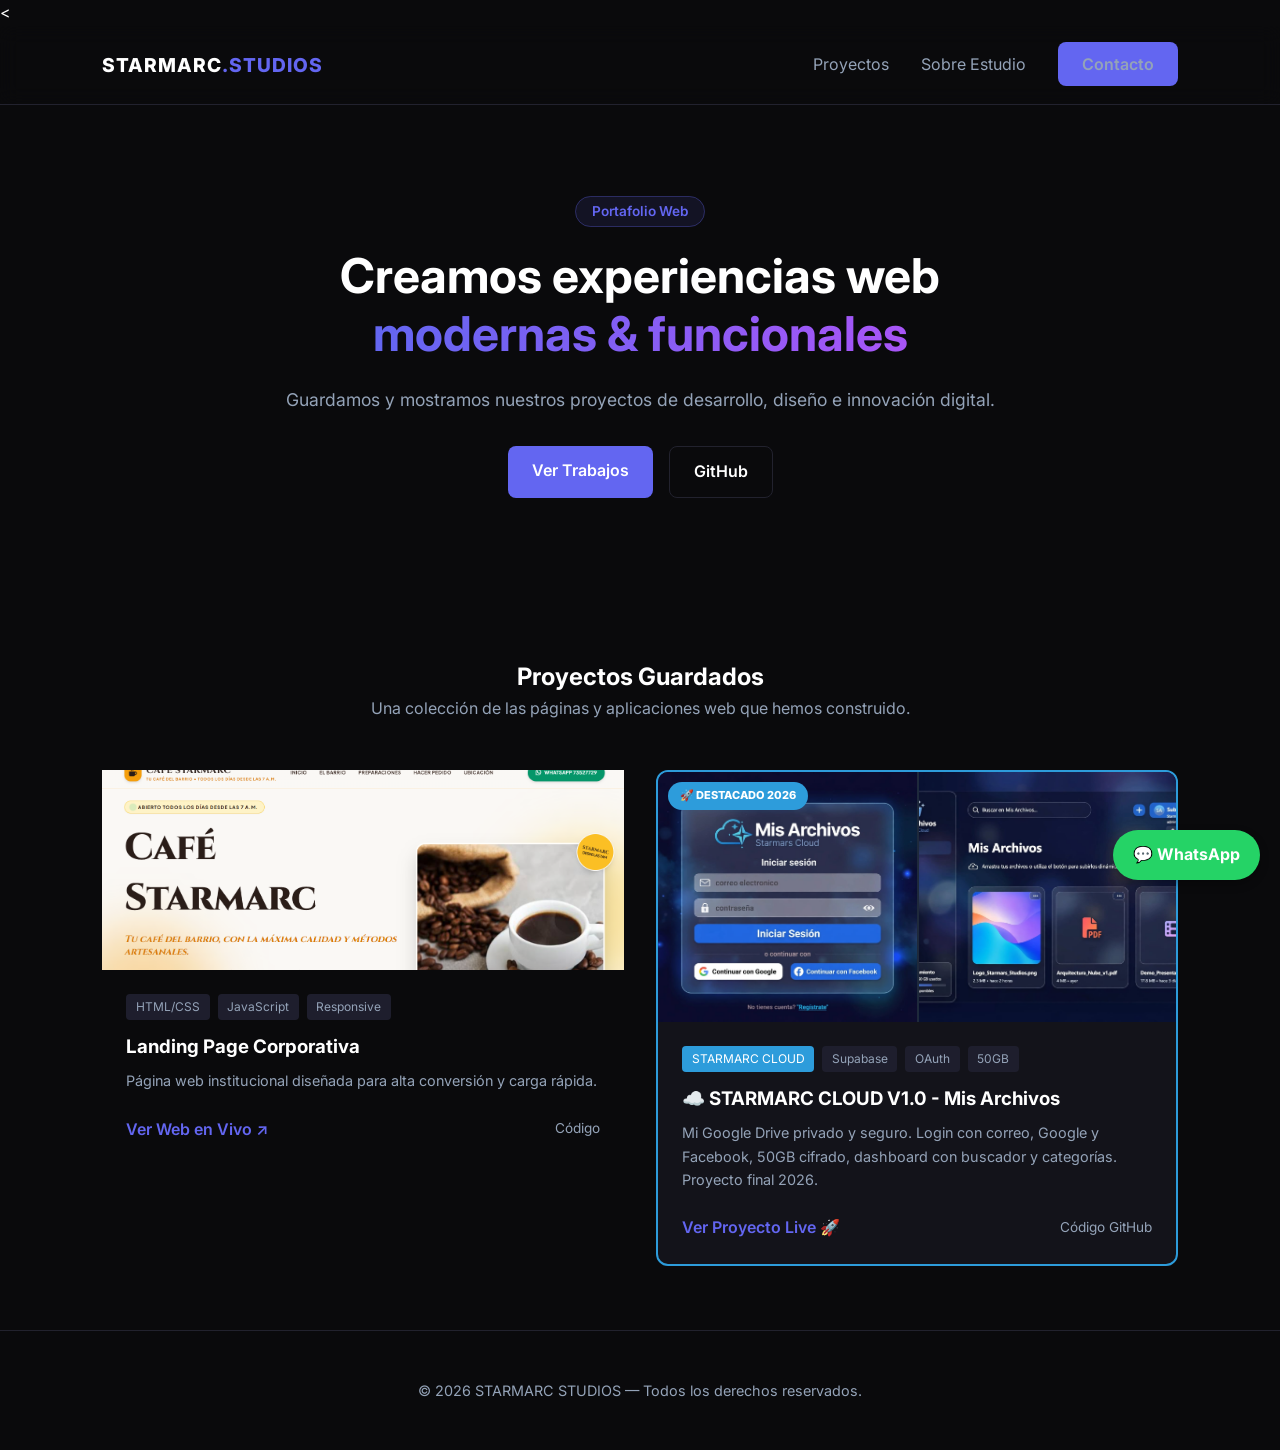
<file: index.html>
<<!DOCTYPE html>
<html lang="es">
<head>
    <meta charset="UTF-8">
    <meta name="viewport" content="width=device-width, initial-scale=1.0">
    <title>STARMARC STUDIOS | Portafolio Digital</title>
    <link rel="stylesheet" href="style.css">
    <link href="https://fonts.googleapis.com/css2?family=Inter:wght@300;400;600;800&display=swap" rel="stylesheet">
</head>
<body>
    <nav class="navbar">
        <div class="logo">STARMARC<span>.STUDIOS</span></div>
        <ul class="nav-links">
            <li><a href="#proyectos">Proyectos</a></li>
            <li><a href="sobre-estudio.html" target="_ blank" >Sobre Estudio</a></li>
            <li><a href="mailto:marvinalfredoramires@gmail.com" class="btn-primary">Contacto</a></li>
        </ul>
    </nav>
    <header class="hero">
        <span class="badge">Portafolio Web</span>
        <h1>Creamos experiencias web <span>modernas & funcionales</span></h1>
        <p>Guardamos y mostramos nuestros proyectos de desarrollo, diseño e innovación digital.</p>
        <div class="hero-buttons">
            <a href="#proyectos" class="btn-primary">Ver Trabajos</a>
            <a href="https://github.com/starmarcstudios" target="_blank" class="btn-secondary">GitHub</a>
        </div>
    </header>
    <section id="proyectos" class="portfolio-section">
        <div class="section-title">
            <h2>Proyectos Guardados</h2>
            <p>Una colección de las páginas y aplicaciones web que hemos construido.</p>
        </div>
        <div class="projects-grid">
            <article class="cafe-starmarc">
                <div class="card-image"><img src="cafe-portada.jpg" alt="proyecto1 "></div>
                <div class="card-content">
                    <div class="tags"><span>HTML/CSS</span><span>JavaScript</span><span>Responsive</span></div>
                    <h3>Landing Page Corporativa</h3>
                    <p>Página web institucional diseñada para alta conversión y carga rápida.</p>
                    <div class="card-links">
                        <a href="https://cafe-starmarc2.my.canva.site/dahx503" target="_blank" class="link-live">Ver Web en Vivo ↗</a>
                        <a href="#" target="_blank" class="link-repo">Código</a>
                    </div>
                </div>
            </article>
            <article class="project-card" style="border:2px solid #2D9CDB;">
                <div class="card-image" style="display:flex; height:250px; position:relative;">
                    <div style="position:absolute; top:10px; left:10px; background:#2D9CDB; color:white; padding:5px 12px; border-radius:20px; font-size:11px; font-weight:800; z-index:2;">🚀 DESTACADO 2026</div>
                    <img src="login.png" alt="Login" style="width:50%; height:100%; object-fit:cover; object-position:top;">
                    <img src="dashboard.png" alt="Dashboard" style="width:50%; height:100%; object-fit:cover; object-position:top; border-left:2px solid #1e293b;">
                </div>
                <div class="card-content">
                    <div class="tags"><span style="background:#2D9CDB; color:white;">STARMARC CLOUD</span><span>Supabase</span><span>OAuth</span><span>50GB</span></div>
                    <h3>☁️ STARMARC CLOUD V1.0 - Mis Archivos</h3>
                    <p>Mi Google Drive privado y seguro. Login con correo, Google y Facebook, 50GB cifrado, dashboard con buscador y categorías. Proyecto final 2026.</p>
                    <div class="card-links">
                        <a href="https://marvinalfredoramires-png.github.io/Starmarc-Ops/" target="_blank" class="link-live">Ver Proyecto Live 🚀</a>
                        <a href="https://github.com/marvinalfredoramires-png/Starmarc-Ops" target="_blank" class="link-repo">Código GitHub</a>
                    </div>
                </div>
            </article>
        </div>
    </section>
    <footer><p>© 2026 STARMARC STUDIOS — Todos los derechos reservados.</p></footer>
<a href="https://wa.me/50373527729?text=Hola%20STARMARC%20STUDIOS,%20estoy%20interesado%20en%20sus%20servicios%20web" target="_blank" style="position: fixed; bottom: 20px; right: 20px; background-color: #25d366; color: white; padding: 12px 20px; border-radius: 50px; text-decoration: none; font-weight: bold; box-shadow: 0 4px 10px rgba(0,0,0,0.3); z-index: 1000; display: flex; align-items: center; gap: 8px;">💬 WhatsApp</a>
</body>
</html>
</file>
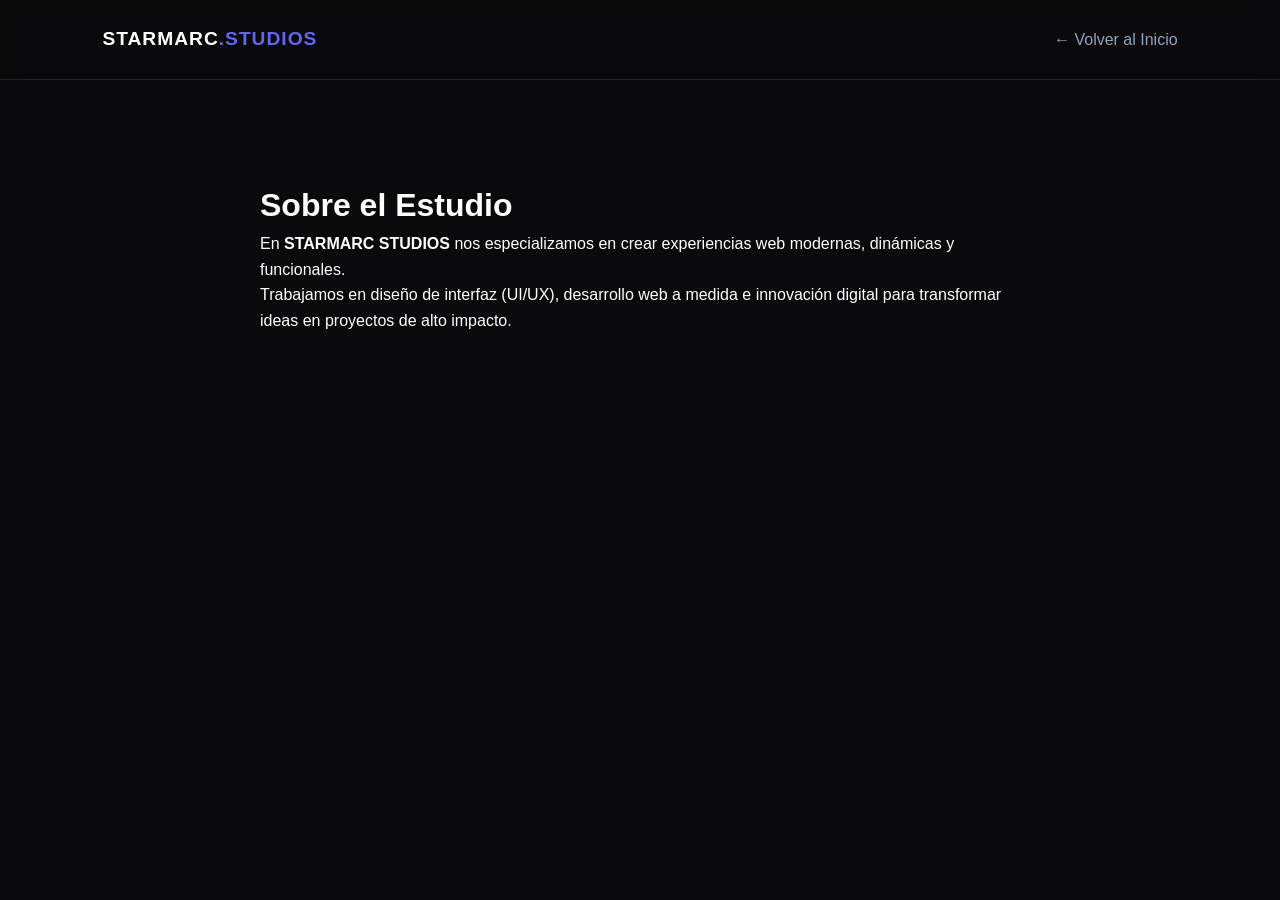
<file: sobre-estudio.html>
<!DOCTYPE html>
<html lang="es">
<head>
    <meta charset="UTF-8">
    <meta name="viewport" content="width=device-width, initial-scale=1.0">
    <title>Sobre el Estudio | STARMARC STUDIOS</title>
    <link rel="stylesheet" href="style.css">
</head>
<body>

    <!-- Menú para poder volver al inicio -->
    <nav class="navbar">
        <div class="logo">STARMARC<span>.STUDIOS</span></div>
        <ul class="nav-links">
            <li><a href="index.html">← Volver al Inicio</a></li>
        </ul>
    </nav>

    <!-- Contenido sobre el Estudio -->
    <main style="padding: 100px 20px; max-width: 800px; margin: 0 auto; color: white;">
        <h1>Sobre el Estudio</h1>
        <p>
            En <strong>STARMARC STUDIOS</strong> nos especializamos en crear experiencias web modernas, dinámicas y funcionales.
        </p>
        <p>
            Trabajamos en diseño de interfaz (UI/UX), desarrollo web a medida e innovación digital para transformar ideas en proyectos de alto impacto.
        </p>
    </main>

</body>
</html>
</file>
<file: style.css>
:root {
    --bg-dark: #0a0a0c;
    --card-bg: #13131a;
    --text-primary: #ffffff;
    --text-secondary: #94a3b8;
    --accent: #6366f1;
    --accent-hover: #4f46e5;
    --border: #22222e;
}

* {
    margin: 0;
    padding: 0;
    box-sizing: border-box;
    font-family: 'Inter', sans-serif;
}

body {
    background-color: var(--bg-dark);
    color: var(--text-primary);
    line-height: 1.6;
}

/* Navbar */
.navbar {
    display: flex;
    justify-content: space-between;
    align-items: center;
    padding: 1.5rem 8%;
    border-bottom: 1px solid var(--border);
    backdrop-filter: blur(10px);
    position: sticky;
    top: 0;
    z-index: 100;
}

.logo {
    font-size: 1.2rem;
    font-weight: 800;
    letter-spacing: 1px;
}

.logo span {
    color: var(--accent);
}

.nav-links {
    display: flex;
    list-style: none;
    gap: 2rem;
    align-items: center;
}

.nav-links a {
    color: var(--text-secondary);
    text-decoration: none;
    transition: 0.3s;
}

.nav-links a:hover {
    color: var(--text-primary);
}

/* Héroe */
.hero {
    text-align: center;
    padding: 6rem 1rem;
    max-width: 800px;
    margin: 0 auto;
}

.badge {
    background: rgba(99, 102, 241, 0.1);
    color: var(--accent);
    padding: 0.4rem 1rem;
    border-radius: 20px;
    font-size: 0.85rem;
    font-weight: 600;
    border: 1px solid rgba(99, 102, 241, 0.3);
}

.hero h1 {
    font-size: 3rem;
    margin: 1.5rem 0;
    line-height: 1.2;
}

.hero h1 span {
    background: linear-gradient(90deg, #6366f1, #a855f7);
    -webkit-background-clip: text;
    -webkit-text-fill-color: transparent;
}

.hero p {
    color: var(--text-secondary);
    font-size: 1.1rem;
    margin-bottom: 2rem;
}

.hero-buttons {
    display: flex;
    gap: 1rem;
    justify-content: center;
}

.btn-primary {
    background: var(--accent);
    color: white;
    padding: 0.75rem 1.5rem;
    border-radius: 8px;
    text-decoration: none;
    font-weight: 600;
    transition: 0.3s;
}

.btn-primary:hover {
    background: var(--accent-hover);
}

.btn-secondary {
    border: 1px solid var(--border);
    color: var(--text-primary);
    padding: 0.75rem 1.5rem;
    border-radius: 8px;
    text-decoration: none;
    font-weight: 600;
}

/* Portafolio Grid */
.portfolio-section {
    padding: 4rem 8%;
}

.section-title {
    text-align: center;
    margin-bottom: 3rem;
}

.section-title p {
    color: var(--text-secondary);
}

.projects-grid {
    display: grid;
    grid-template-columns: repeat(auto-fit, minmax(320px, 1fr));
    gap: 2rem;
}

.project-card {
    background: var(--card-bg);
    border: 1px solid var(--border);
    border-radius: 12px;
    overflow: hidden;
    transition: transform 0.3s, border-color 0.3s;
}

.project-card:hover {
    transform: translateY(-5px);
    border-color: var(--accent);
}

.card-image img {
    width: 100%;
    height: 200px;
    object-fit: cover;
}

.card-content {
    padding: 1.5rem;
}

.tags {
    display: flex;
    gap: 0.5rem;
    margin-bottom: 0.75rem;
}

.tags span {
    background: #1e1e2d;
    color: var(--text-secondary);
    font-size: 0.75rem;
    padding: 0.2rem 0.6rem;
    border-radius: 4px;
}

.card-content h3 {
    margin-bottom: 0.5rem;
}

.card-content p {
    color: var(--text-secondary);
    font-size: 0.9rem;
    margin-bottom: 1.5rem;
}

.card-links {
    display: flex;
    justify-content: space-between;
    align-items: center;
}

.link-live {
    color: var(--accent);
    text-decoration: none;
    font-weight: 600;
}

.link-repo {
    color: var(--text-secondary);
    text-decoration: none;
    font-size: 0.85rem;
}

footer {
    text-align: center;
    padding: 3rem;
    border-top: 1px solid var(--border);
    color: var(--text-secondary);
    font-size: 0.9rem;
}
</file>
